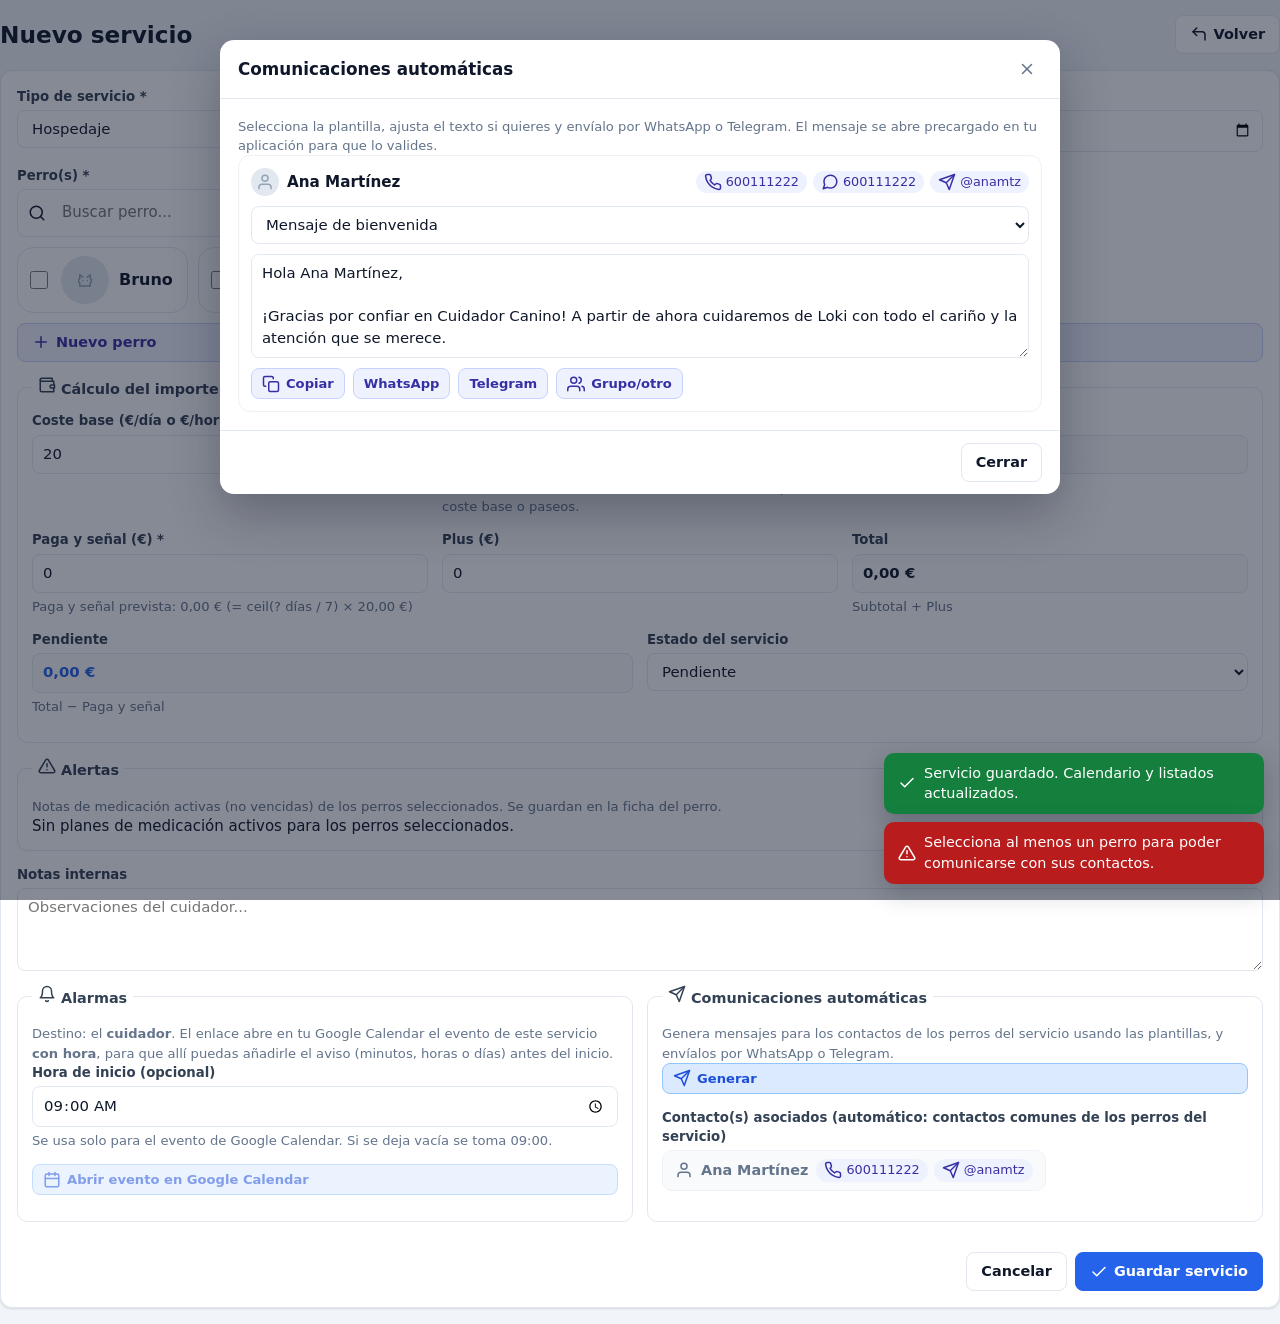
<file: app/tests/indexdb.test.html>
<!DOCTYPE html>
<html lang="es">
<head>
<meta charset="UTF-8">
<title>tests</title>
<link rel="stylesheet" href="../css/style.css">
</head>
<body>
<pre id="results"></pre>
<script>
  window.__CC_DB_NAME__ = 'cuidador_canino_test_db';
  window.App = { go: function () {}, refresh: function () {}, updateBrand: function () {} };
</script>
<script src="../js/calc.js"></script>
<script src="../js/db.js"></script>
<script src="../js/templates.js"></script>
<script src="../js/crypto.js"></script>
<script src="../js/store.js"></script>
<script src="../js/ui.js"></script>
<script src="../js/dogForm.js"></script>
<script src="../js/views/dashboard.js"></script>
<script src="../js/views/calendar.js"></script>
<script src="../js/views/dogs.js"></script>
<script src="../js/views/services.js"></script>
<script src="../js/views/settings.js"></script>
<script src="../js/views/reports.js"></script>
<script src="../js/views/plantillas.js"></script>
<script src="suite.js"></script>
<script>
'use strict';
var pre = document.getElementById('results');
window.addEventListener('unhandledrejection', function (e) {
  var r = e && e.reason;
  pre.textContent += '\nUNHANDLED: ' + ((r && (r.stack || r.message)) ? (r.stack || r.message) : String(r));
});
window.__runSuite().then(function (res) {
  pre.textContent = res.lines.join('\n');
  document.title = res.fails === 0 ? 'PASS' : 'FAIL';
}).catch(function (e) {
  pre.textContent = 'FATAL: ' + (e && e.stack ? e.stack : String(e));
  document.title = 'FAIL';
});
</script>
</body>
</html>
</file>
<file: app/css/style.css>
/* Cuidador Canino - Hoja de estilos */
:root {
  --primary: #2563eb;
  --primary-dark: #1d4ed8;
  --green: #16a34a;
  --red: #dc2626;
  --amber: #d97706;
  --bg: #f1f5f9;
  --card: #ffffff;
  --text: #0f172a;
  --muted: #64748b;
  --border: #e2e8f0;
  --soft-border: #eef2f7;
  --soft-bg: #f8fafc;
  --radius: 12px;
  --shadow: 0 1px 3px rgba(15, 23, 42, .08), 0 1px 2px rgba(15, 23, 42, .05);
  --font: system-ui, -apple-system, "Segoe UI", Roboto, "Helvetica Neue", Arial, sans-serif;
}

* { box-sizing: border-box; }

html, body { margin: 0; padding: 0; }

body {
  font-family: var(--font);
  background: var(--bg);
  color: var(--text);
  font-size: 15px;
  line-height: 1.45;
}

/* ---------- Barra superior ---------- */
#topbar {
  position: sticky;
  top: 0;
  z-index: 50;
  display: flex;
  align-items: center;
  gap: 12px;
  height: 56px;
  padding: 0 16px;
  background: var(--card);
  border-bottom: 1px solid var(--border);
}

.brand {
  display: flex;
  align-items: center;
  gap: 8px;
  font-weight: 800;
  font-size: 1.05rem;
  color: var(--primary);
  white-space: nowrap;
}

#logoImg {
  height: 34px;
  width: auto;
  border-radius: 8px;
  object-fit: contain;
}

#mainnav {
  display: flex;
  align-items: center;
  gap: 2px;
  flex: 1;
  overflow-x: auto;
}

.nav-btn {
  display: inline-flex;
  align-items: center;
  gap: 6px;
  padding: 8px 12px;
  border: none;
  border-radius: 8px;
  background: transparent;
  color: #475569;
  font: inherit;
  font-weight: 600;
  font-size: 0.9rem;
  cursor: pointer;
  white-space: nowrap;
}

.nav-btn:hover { background: var(--soft-bg); }
.nav-btn.active { background: #eef2ff; color: #3730a3; font-size: 1.05rem; }

.nav-toggle {
  display: none;
  background: transparent;
  border: none;
  color: var(--text);
  padding: 8px;
  border-radius: 8px;
  cursor: pointer;
}

/* ---------- Estado de Sincronización en Topbar ---------- */
.topbar-actions {
  display: flex;
  align-items: center;
  gap: 6px;
  margin-left: auto;
}
.nav-sync-btn {
  display: inline-flex;
  align-items: center;
  gap: 6px;
  padding: 6px 10px;
  font-size: 0.82rem;
  border-radius: 20px;
  background: var(--soft-bg);
  border: 1px solid var(--border);
  color: #475569;
  cursor: pointer;
  transition: all .2s ease;
}
.nav-sync-btn:hover {
  background: #e2e8f0;
}
.sync-dot {
  width: 8px;
  height: 8px;
  border-radius: 50%;
  display: inline-block;
  background: #94a3b8;
  transition: background .3s ease;
}
.sync-dot.sync-synced { background: #16a34a; box-shadow: 0 0 6px rgba(22, 163, 74, 0.4); }
.sync-dot.sync-syncing { background: #d97706; animation: syncPulse 1.2s infinite ease-in-out; }
.sync-dot.sync-offline { background: #94a3b8; }
.sync-dot.sync-error { background: #dc2626; box-shadow: 0 0 6px rgba(220, 38, 38, 0.4); }
.sync-dot.sync-unconfigured { background: #cbd5e1; }

@keyframes syncPulse {
  0% { transform: scale(0.9); opacity: 0.6; }
  50% { transform: scale(1.3); opacity: 1; }
  100% { transform: scale(0.9); opacity: 0.6; }
}

@media (max-width: 600px) {
  .nav-sync-btn .sync-label { display: none; }
  .nav-sync-btn { padding: 6px 8px; }
}

/* ---------- Iconos ---------- */
.ic {
  width: 18px;
  height: 18px;
  flex-shrink: 0;
}
.nav-btn .ic { width: 17px; height: 17px; }

/* ---------- Vista ---------- */
#view {
  max-width: 1200px;
  margin: 0 auto;
  padding: 20px 16px 60px;
  min-height: calc(100vh - 56px);
}

.view-head {
  display: flex;
  justify-content: space-between;
  align-items: center;
  gap: 12px;
  flex-wrap: wrap;
  margin-bottom: 16px;
}

.view-head h1 { margin: 0; font-size: 1.45rem; }
.view-sub { margin: 2px 0 0; color: var(--muted); }
.view-actions { display: flex; gap: 8px; flex-wrap: wrap; }

.view-loading, .view-error {
  padding: 60px 20px;
  text-align: center;
  color: var(--muted);
  font-size: 1.05rem;
}
.view-error { color: var(--red); }

/* ---------- Tarjetas ---------- */
.card {
  background: var(--card);
  border: 1px solid var(--border);
  border-radius: var(--radius);
  box-shadow: var(--shadow);
  padding: 16px;
  margin-bottom: 16px;
}

.cards-grid { display: grid; gap: 16px; }
.dash-grid { grid-template-columns: repeat(auto-fit, minmax(330px, 1fr)); }
.card-wide { grid-column: 1 / -1; }

.card h2 {
  display: flex;
  align-items: center;
  gap: 8px;
  margin: 0 0 12px;
  font-size: 1.05rem;
}
.card h3 { margin: 0 0 8px; }

/* ---------- Dashboard ---------- */
.dash-list { display: flex; flex-direction: column; gap: 8px; }
.dash-item {
  display: flex;
  align-items: center;
  justify-content: space-between;
  gap: 10px;
  flex-wrap: wrap;
  padding: 8px 10px;
  background: var(--soft-bg);
  border: 1px solid var(--soft-border);
  border-radius: 10px;
}
.dash-item-btn {
  width: 100%;
  text-align: left;
  font: inherit;
  color: inherit;
  cursor: pointer;
  transition: border-color 0.15s ease, background 0.15s ease;
}
.dash-item-btn:hover { border-color: var(--primary); background: var(--primary-soft, var(--soft-bg)); }
.dash-item-btn .dash-date { flex: 0 0 auto; }
.dash-dogs { display: flex; align-items: center; gap: 6px; flex-wrap: wrap; }
.dash-date { font-weight: 700; color: var(--primary); }
.dash-item-right { display: flex; }

.link-chip {
  display: inline-flex;
  align-items: center;
  gap: 6px;
  background: var(--card);
  border: 1px solid var(--border);
  border-radius: 999px;
  padding: 4px 10px;
  font: inherit;
  font-size: 0.82rem;
  color: #334155;
  cursor: pointer;
}
.link-chip:hover { border-color: var(--primary); color: var(--primary); }

/* ---------- Botones ---------- */
.btn {
  display: inline-flex;
  align-items: center;
  gap: 6px;
  padding: 8px 14px;
  border: 1px solid var(--border);
  border-radius: 8px;
  background: var(--card);
  color: var(--text);
  font: inherit;
  font-weight: 600;
  font-size: 0.9rem;
  cursor: pointer;
  transition: background .15s, border-color .15s;
}
.btn:hover { background: var(--soft-bg); }

.btn-primary { background: var(--primary); border-color: var(--primary); color: #fff; }
.btn-primary:hover { background: var(--primary-dark); }

.btn.disabled, .btn[aria-disabled="true"] { opacity: .55; cursor: not-allowed; pointer-events: none; }

.btn-danger { background: var(--red); border-color: var(--red); color: #fff; }
.btn-danger:hover { background: #b91c1c; }

.btn-soft { background: #eef2ff; border-color: #c7d2fe; color: #3730a3; }
.btn-soft:hover { background: #e0e7ff; }

.btn-sm { padding: 5px 10px; font-size: 0.82rem; }

.btn-pale { background: #dbeafe; border-color: #93c5fd; color: #1d4ed8; }
.btn-pale:hover { background: #bfdbfe; }

.icon-btn {
  display: inline-flex;
  align-items: center;
  justify-content: center;
  padding: 6px;
  border: none;
  border-radius: 7px;
  background: transparent;
  color: var(--muted);
  cursor: pointer;
}
.icon-btn:hover { background: var(--soft-bg); color: var(--text); }
.btn-danger-soft { color: var(--red); }
.btn-danger-soft:hover { background: #fef2f2; color: var(--red); }

.btn-stack { display: flex; gap: 8px; flex-wrap: wrap; }

/* ---------- Formularios ---------- */
.form-field { display: flex; flex-direction: column; }
.form-field[hidden] { display: none; }
/* El atributo hidden siempre oculta, por encima de los display de componentes
   (.behav-items es flex, .btn es inline-flex y lo anulaban: las listas nunca
   se minimizaban aunque llevaran hidden). */
[hidden] { display: none !important; }
.form-field > label {
  font-size: 0.83rem;
  font-weight: 700;
  margin-bottom: 4px;
  color: #334155;
}
/* Fila de 2 campos lado a lado (ej.: Fecha inicio + Fecha fin del evento) */
.form-row { display: grid; grid-template-columns: 1fr 1fr; gap: 12px; }
@media (max-width: 560px) {
  .form-row { grid-template-columns: 1fr; }
}

.input {
  width: 100%;
  padding: 8px 10px;
  border: 1px solid var(--border);
  border-radius: 8px;
  font: inherit;
  font-size: 0.93rem;
  background: var(--card);
  color: var(--text);
}
.input:focus {
  outline: none;
  border-color: var(--primary);
  box-shadow: 0 0 0 3px rgba(37, 99, 235, .12);
}
textarea.input { resize: vertical; min-height: 60px; }

input[type="color"].input { height: 42px; padding: 4px; cursor: pointer; }

.form-grid { display: grid; gap: 14px; margin-bottom: 14px; }
.form-grid-2 { grid-template-columns: repeat(2, 1fr); }
.form-grid-3 { grid-template-columns: repeat(3, 1fr); }

.align-end { justify-content: flex-end; }

.form-errors {
  background: #fef2f2;
  border: 1px solid #fecaca;
  color: #b91c1c;
  border-radius: 10px;
  padding: 10px 14px;
  margin-bottom: 14px;
}
.form-errors ul { margin: 6px 0 0 18px; padding: 0; }

.hint { color: var(--muted); font-size: 0.82rem; margin: 4px 0 0; }

.static-val {
  display: flex;
  align-items: center;
  min-height: 38px;
  padding: 8px 10px;
  background: var(--soft-bg);
  border: 1px solid var(--border);
  border-radius: 8px;
  font-weight: 700;
  font-size: 0.93rem;
}
.pend-val { color: var(--primary); }

/* Tabla mini (paseos del servicio) */
.table-mini th { font-size: 0.72rem; line-height: 1.15; white-space: nowrap; }
.table-mini th em { font-style: normal; font-weight: 600; color: var(--muted); }
.table-mini td { padding: 6px 8px; }
.table-mini .input { padding: 6px 8px; min-width: 0; }
.static-val.sm {
  display: flex;
  align-items: center;
  justify-content: flex-end;
  min-height: 32px;
  padding: 5px 8px;
  background: var(--soft-bg);
  border: 1px solid var(--border);
  border-radius: 6px;
  font-weight: 600;
  font-size: 0.82rem;
  white-space: nowrap;
}
#paseosBox td:first-child,
#paseosBox td:nth-child(3),
#paseosBox td:nth-child(6) { width: 84px; }

.fieldset {
  border: 1px solid var(--border);
  border-radius: 10px;
  padding: 12px 14px;
  margin: 14px 0;
}
.fieldset legend { font-weight: 700; font-size: 0.9rem; padding: 0 6px; color: #334155; }

.form-actions {
  display: flex;
  justify-content: flex-end;
  gap: 8px;
  margin-top: 16px;
  flex-wrap: wrap;
}

/* ---------- Fotos ---------- */
.avatar {
  display: inline-flex;
  align-items: center;
  justify-content: center;
  width: 40px;
  height: 40px;
  border-radius: 50%;
  overflow: hidden;
  background: #e2e8f0;
  color: #94a3b8;
  flex-shrink: 0;
}
.avatar img { width: 100%; height: 100%; object-fit: cover; }
.avatar-xl {
  width: 76px;
  height: 76px;
  border-radius: 14px;
  font-size: 1.7rem;
}
.avatar-preview {
  width: 176px;
  height: 176px;
  border-radius: 18px;
  font-size: 3.4rem;
  border: 1px solid #e2e8f0;
}

.photo-row { display: flex; align-items: center; gap: 16px; flex-wrap: wrap; }
.photo-actions { display: flex; flex-direction: column; gap: 8px; align-items: flex-start; }
.photo-field { margin-bottom: 14px; }
.photo-field > label { font-size: 0.83rem; font-weight: 700; margin-bottom: 4px; color: #334155; }

/* ---------- Tablas ---------- */
.table-wrap { overflow-x: auto; }

.table { width: 100%; border-collapse: collapse; }
.table th {
  text-align: left;
  font-size: 0.78rem;
  text-transform: uppercase;
  letter-spacing: .04em;
  color: var(--muted);
  padding: 8px 10px;
  border-bottom: 2px solid var(--border);
  white-space: nowrap;
}
.table td { padding: 9px 10px; border-bottom: 1px solid var(--soft-border); vertical-align: middle; }
.table tbody tr:hover { background: var(--soft-bg); }
.table tbody tr { cursor: pointer; }

.empty-cell {
  text-align: center;
  color: var(--muted);
  padding: 26px !important;
}

.total-row { font-weight: 700; background: var(--soft-bg) !important; }
.total-row td { border-bottom: none; }

.row-actions { display: flex; gap: 4px; justify-content: flex-end; align-items: center; }

.ta-r { text-align: right; }

.table-tools {
  display: flex;
  justify-content: space-between;
  align-items: center;
  gap: 10px;
  flex-wrap: wrap;
  margin: 10px 0;
}

.searchbox {
  display: flex;
  align-items: center;
  gap: 6px;
  border: 1px solid var(--border);
  border-radius: 8px;
  padding: 4px 10px;
  background: var(--card);
  min-width: 220px;
}
.searchbox input { border: none; outline: none; flex: 1; font: inherit; background: transparent; }

.filter-bar {
  display: flex;
  gap: 10px;
  align-items: center;
  flex-wrap: wrap;
  margin-bottom: 10px;
}
.filter-bar label { font-weight: 700; font-size: 0.9rem; }
.filter-bar select { width: auto; min-width: 150px; }

/* ---------- Indicadores ---------- */
.chip-dot {
  display: inline-block;
  width: 10px;
  height: 10px;
  border-radius: 50%;
}
.chip-blue { background: var(--primary); }
.chip-green { background: var(--green); }
.chip-red { background: var(--red); }

.badge {
  display: inline-block;
  padding: 2px 10px;
  border-radius: 999px;
  font-size: 0.74rem;
  font-weight: 700;
  white-space: nowrap;
}
.badge-pendiente { background: #fef3c7; color: #92400e; }
.badge-confirmado { background: #dbeafe; color: #1e40af; }
.badge-en_curso { background: #e0e7ff; color: #4338ca; }
.badge-finalizado { background: #dcfce7; color: #166534; }
.badge-cancelado { background: #fee2e2; color: #991b1b; }

.count-badge {
  display: inline-block;
  padding: 2px 10px;
  border-radius: 999px;
  font-size: 0.78rem;
  font-weight: 700;
  background: var(--primary);
  color: #fff;
  margin-left: 6px;
  vertical-align: middle;
}

.mini-bar {
  height: 6px;
  background: #e2e8f0;
  border-radius: 4px;
  margin-top: 4px;
  max-width: 190px;
}
.mini-bar i { display: block; height: 100%; background: var(--primary); border-radius: 4px; }

.th-var { text-align: center; }
.var-up { color: #16a34a; font-weight: 700; white-space: nowrap; }
.var-down { color: #dc2626; font-weight: 700; white-space: nowrap; }
.var-flat { color: var(--muted); font-weight: 700; white-space: nowrap; }

.chart-head { display: flex; align-items: center; gap: 10px; flex-wrap: wrap; }
.chart-controls { display: flex; gap: 16px; flex-wrap: wrap; margin: 10px 0; }
.chart-controls label { display: flex; flex-direction: column; gap: 4px; font-size: 0.8rem; color: var(--muted); font-weight: 700; text-transform: uppercase; letter-spacing: .04em; }
.chart-controls small { text-transform: none; font-weight: 400; letter-spacing: 0; }
.chart-controls select { width: auto; min-width: 170px; }
.line-wrap { overflow-x: auto; }
.line-wrap canvas { width: 100%; height: auto; display: block; min-width: 560px; }

/* ---------- Calendario ---------- */
.cal-card { padding: 0; overflow: hidden; }

.cal-toolbar {
  display: flex;
  align-items: center;
  justify-content: space-between;
  gap: 10px;
  flex-wrap: wrap;
  padding: 12px 16px;
  border-bottom: 1px solid var(--border);
}
.cal-title { margin: 0; font-size: 1.1rem; }
.cal-nav { display: flex; gap: 4px; }
.cal-legend { display: flex; gap: 14px; font-size: 0.8rem; color: var(--muted); flex-wrap: wrap; }
.cal-legend span { display: inline-flex; align-items: center; gap: 5px; }
.legend-dot { width: 10px; height: 10px; border-radius: 3px; display: inline-block; }
.dot-blue { background: var(--primary); }
.dot-green { background: var(--green); }
.dot-red { background: var(--red); }

.cal-dow {
  display: grid;
  grid-template-columns: repeat(7, 1fr);
  background: var(--soft-bg);
  border-bottom: 1px solid var(--border);
}
.cal-dow-cell {
  text-align: center;
  font-weight: 700;
  color: var(--muted);
  font-size: 0.78rem;
  padding: 8px 0;
  text-transform: uppercase;
}

.cal-week { position: relative; border-bottom: 1px solid var(--soft-border); }
.cal-week:last-child { border-bottom: none; }

.cal-cells { display: grid; grid-template-columns: repeat(7, 1fr); }

.cal-cell {
  position: relative;
  height: 84px;
  max-height: 84px;
  overflow: hidden;
  padding: 26px 4px 4px;
  border-right: 1px solid var(--soft-border);
}
.cal-cell:last-child { border-right: none; }
.cal-cell-out { color: #cbd5e1; }

.cal-daynum {
  position: absolute;
  top: 3px;
  left: 4px;
  z-index: 2;
  display: inline-flex;
  align-items: center;
  justify-content: center;
  width: 22px;
  height: 22px;
  border-radius: 50%;
  font-size: 0.8rem;
  font-weight: 600;
}
.cal-cell-today .cal-daynum { background: var(--primary); color: #fff; font-weight: 700; }

.cal-bars { position: absolute; top: 26px; left: 0; right: 0; z-index: 1; }

.cal-bar {
  position: absolute;
  height: 20px;
  border: none;
  border-radius: 4px;
  color: #fff;
  font-size: 0.72rem;
  font-weight: 600;
  line-height: 20px;
  padding: 0 8px 0 26px;
  cursor: pointer;
  text-align: left;
  overflow: hidden;
  white-space: nowrap;
  box-shadow: 0 1px 2px rgba(0, 0, 0, .18);
}
.cal-bar-label { pointer-events: none; }

.bar-blue { background: #2563eb; }
.bar-blue:hover { background: #1d4ed8; }
.bar-green { background: #16a34a; }
.bar-green:hover { background: #15803d; }
.bar-red { background: #dc2626; }
.bar-red:hover { background: #b91c1c; }

.cal-bar[data-tipo="evento"] {
  padding-left: 8px;
  color: #1f2937;
}
.cal-bar[data-tipo="evento"]:hover { filter: brightness(0.94); }

/* ---------- Perros / checkboxes ---------- */
.dog-check-list { display: flex; flex-wrap: wrap; gap: 10px; margin-bottom: 10px; }
.dog-searchbox { margin-bottom: 10px; max-width: 420px; }

.dog-check {
  display: inline-flex;
  align-items: center;
  gap: 10px;
  border: 1px solid var(--border);
  border-radius: 16px;
  padding: 8px 14px 8px 8px;
  cursor: pointer;
  font-size: 1rem;
  background: var(--card);
}
.dog-check:hover { border-color: var(--primary); }
.dog-check input { accent-color: var(--primary); width: 18px; height: 18px; }
.dog-check .avatar { width: 48px; height: 48px; font-size: 1.3rem; }
.dog-check-name { font-weight: 600; }
.dog-check-inactive { opacity: 0.55; }
.dog-check em { color: var(--muted); font-size: 0.75rem; }

.contact-row {
  display: flex;
  gap: 10px;
  align-items: flex-start;
  padding: 12px;
  border: 1px dashed var(--border);
  border-radius: 10px;
  margin-bottom: 8px;
  background: var(--soft-bg);
}
.contact-fields {
  display: grid;
  grid-template-columns: repeat(auto-fit, minmax(150px, 1fr));
  gap: 10px;
  flex: 1;
}
.contact-row > .icon-btn { margin-top: 26px; }

.contacts-chip-list { display: flex; flex-direction: column; gap: 6px; }
.contact-chip {
  display: flex;
  align-items: center;
  gap: 8px;
  flex-wrap: wrap;
  width: fit-content;
  background: var(--soft-bg);
  border: 1px solid var(--soft-border);
  border-radius: 10px;
  padding: 8px 12px;
  color: var(--muted);
  font: inherit;
  font-size: 0.9rem;
  text-align: left;
  cursor: pointer;
}
.contact-chip:hover { border-color: var(--primary); color: var(--primary); background: var(--card); }
.ct-chips { display: inline-flex; gap: 6px; flex-wrap: wrap; }
.ct-chip {
  display: inline-flex;
  align-items: center;
  gap: 4px;
  font-size: 0.8rem;
  background: #eef2ff;
  color: #3730a3;
  border-radius: 999px;
  padding: 2px 8px;
}

/* ---------- Comunicaciones automáticas ---------- */
.comms-card {
  border: 1px solid var(--soft-border);
  border-radius: 12px;
  padding: 12px;
  display: flex;
  flex-direction: column;
  gap: 10px;
  background: var(--card);
}
.comms-head {
  display: flex;
  align-items: center;
  gap: 8px;
  flex-wrap: wrap;
  font-size: 0.95rem;
}
.comms-head .ct-chips { margin-left: auto; }
.comms-actions {
  display: flex;
  gap: 8px;
  flex-wrap: wrap;
}

/* ---------- Plantillas ---------- */
.template-grid {
  display: grid;
  grid-template-columns: repeat(auto-fill, minmax(280px, 1fr));
  gap: 12px;
}
.template-card {
  border: 1px solid var(--border);
  border-radius: 10px;
  padding: 14px;
  display: flex;
  flex-direction: column;
  gap: 8px;
}
.template-card h3 { display: flex; align-items: center; gap: 6px; font-size: 0.98rem; }
.tpl-preview {
  color: var(--muted);
  font-size: 0.84rem;
  display: -webkit-box;
  -webkit-line-clamp: 3;
  -webkit-box-orient: vertical;
  overflow: hidden;
  margin: 0;
}
.tpl-view {
  white-space: pre-wrap;
  background: var(--soft-bg);
  border: 1px solid var(--border);
  border-radius: 8px;
  padding: 12px;
  margin: 0;
  font-family: inherit;
  font-size: 0.92rem;
}
.var-chips { display: flex; flex-wrap: wrap; gap: 6px; }
.chip-btn {
  border: 1px solid #c7d2fe;
  background: #eef2ff;
  color: #3730a3;
  border-radius: 999px;
  padding: 4px 10px;
  font-size: 0.78rem;
  cursor: pointer;
}
.chip-btn:hover { background: #e0e7ff; }

/* ---------- Modales ---------- */
#modal-root { position: relative; z-index: 100; }
.modal-overlay {
  position: fixed;
  inset: 0;
  background: rgba(15, 23, 42, .5);
  display: flex;
  align-items: flex-start;
  justify-content: center;
  padding: 40px 16px;
  overflow: auto;
  opacity: 0;
  transition: opacity .18s;
}
.modal-overlay.show { opacity: 1; }
.modal-box {
  background: var(--card);
  border-radius: 14px;
  width: 100%;
  max-width: 560px;
  box-shadow: 0 20px 50px rgba(15, 23, 42, .3);
  transform: translateY(10px);
  transition: transform .18s;
}
.modal-overlay.show .modal-box { transform: none; }
.modal-sm { max-width: 430px; }
.modal-lg { max-width: 840px; }

.modal-header {
  display: flex;
  justify-content: space-between;
  align-items: center;
  padding: 14px 18px;
  border-bottom: 1px solid var(--border);
}
.modal-header h3 { margin: 0; font-size: 1.05rem; }
.modal-body { padding: 18px; }
.modal-body p:first-child { margin-top: 0; }
.modal-footer {
  padding: 12px 18px;
  border-top: 1px solid var(--border);
  display: flex;
  justify-content: flex-end;
  gap: 8px;
  flex-wrap: wrap;
}

/* ---------- Toasts ---------- */
#toast-root {
  position: fixed;
  bottom: 16px;
  right: 16px;
  z-index: 200;
  display: flex;
  flex-direction: column;
  gap: 8px;
  align-items: flex-end;
}
.toast {
  display: flex;
  align-items: center;
  gap: 8px;
  background: #0f172a;
  color: #fff;
  padding: 10px 14px;
  border-radius: 10px;
  box-shadow: 0 8px 24px rgba(15, 23, 42, .25);
  opacity: 0;
  transform: translateY(10px);
  transition: all .25s;
  max-width: 380px;
  font-size: 0.9rem;
}
.toast.show { opacity: 1; transform: none; }
.toast-success { background: #15803d; }
.toast-error { background: #b91c1c; }
.toast-warning { background: #b45309; }
.toast-info { background: #1d4ed8; }

/* ---------- Informes: ordenación y gráficas ---------- */
th.sortable { cursor: pointer; user-select: none; }
th.sort-asc::after { content: ' ▲'; font-size: 0.7em; }
th.sort-desc::after { content: ' ▼'; font-size: 0.7em; }

.pie-flex { display: flex; align-items: center; gap: 24px; flex-wrap: wrap; }
.pie-legend { list-style: none; padding: 0; margin: 0; display: flex; flex-direction: column; gap: 8px; font-size: 0.9rem; }
.pie-legend .swatch { display: inline-block; width: 12px; height: 12px; border-radius: 4px; margin-right: 6px; vertical-align: -1px; }

.capt-sin { margin-top: 14px; padding-top: 12px; border-top: 1px solid var(--border); }
.capt-sin h3 { font-size: 0.85rem; margin: 0 0 8px; display: flex; align-items: center; gap: 6px; color: var(--text); }
.capt-sin-names { display: flex; flex-wrap: wrap; gap: 6px; }
.capt-sin-names a.badge { text-decoration: none; cursor: pointer; border: 1px solid var(--border); }
.capt-sin-names a.badge:hover { background: var(--primary); color: #fff; border-color: var(--primary); }

/* ---------- Comportamientos del perro ---------- */
.behav-grid { display: grid; grid-template-columns: repeat(auto-fill, minmax(230px, 1fr)); gap: 16px; margin-top: 6px; }
.behav-col { display: flex; flex-direction: column; gap: 4px; }
.behav-col h4 { margin: 0 0 6px; font-size: 0.82rem; color: var(--primary); }
.chk { display: flex; align-items: flex-start; gap: 6px; font-size: 0.86rem; cursor: pointer; }

.fallecido-row {
  display: flex;
  align-items: center;
  gap: 10px;
  margin-top: 4px;
}
.fallecido-row .input { flex: 1; }
.fallecido-row .chk { white-space: nowrap; }

.behav-group {
  border: 1px solid var(--border);
  border-radius: 10px;
  padding: 12px;
  margin-bottom: 12px;
  background: var(--card);
}
.behav-group-head { display: flex; align-items: center; gap: 8px; margin-bottom: 10px; }
.behav-group-head .input { flex: 1; font-weight: 700; }
.behav-items { display: flex; flex-direction: column; gap: 6px; margin-bottom: 8px; }
.behav-item-row { display: flex; align-items: center; gap: 8px; }
.behav-item-row [data-item-texto] { flex: 1; }
.behav-item-row [data-item-grupo] { width: 200px; flex-shrink: 0; }
@media (max-width: 600px){
  .behav-item-row{ flex-wrap: nowrap; gap:6px; }
  .behav-item-row [data-item-texto]{ flex:1; min-width:0; }
  .behav-group-head{ gap:6px; }
}
.behav-move { display: flex; flex-direction: column; gap: 2px; flex-shrink: 0; }
.behav-move .icon-btn { width: 24px; height: 20px; padding: 0; }

.capt-row { display: flex; align-items: center; gap: 8px; margin-bottom: 6px; }
.capt-row .input { flex: 1; }

.note-editable { min-height: 90px; overflow-y: auto; }
.note-editable:focus { outline: none; border-color: var(--primary); box-shadow: 0 0 0 3px rgba(37, 99, 235, .12); }
.note-editable:empty:before { content: attr(data-placeholder); color: #94a3b8; pointer-events: none; }
.note-editable strong { color: var(--primary); }

/* ---------- Responsive ---------- */
@media (max-width: 860px) {
  .nav-toggle { display: inline-flex; }
  #mainnav {
    display: none;
    position: fixed;
    top: 56px;
    left: 0;
    right: 0;
    flex-direction: column;
    align-items: stretch;
    background: var(--card);
    border-bottom: 1px solid var(--border);
    padding: 8px;
    box-shadow: 0 10px 24px rgba(15, 23, 42, .12);
  }
  #mainnav.open { display: flex; }
  .nav-btn { justify-content: flex-start; }

  .form-grid-2, .form-grid-3 { grid-template-columns: 1fr; }
  .contact-fields { grid-template-columns: 1fr; }
  .dash-grid { grid-template-columns: 1fr; }
  .contact-row { flex-direction: column; }
  .contact-row > .icon-btn { align-self: flex-end; margin-top: 0; }
}

/* ---------- Puerta de autenticación (contraseña maestra) ---------- */
.auth-gate {
  position: fixed;
  inset: 0;
  z-index: 2000;
  background: rgba(15, 23, 42, .55);
  display: flex;
  align-items: center;
  justify-content: center;
  padding: 16px;
}
.auth-card {
  width: 100%;
  max-width: 420px;
  background: var(--card);
  border: 1px solid var(--border);
  border-radius: 14px;
  box-shadow: 0 24px 60px rgba(15, 23, 42, .28);
  padding: 24px;
}
.auth-card h2 { margin: 0 0 14px; font-size: 1.05rem; display: flex; align-items: center; gap: 8px; }
.auth-warn {
  margin: 0 0 14px;
  padding: 10px 12px;
  border-radius: 10px;
  background: #fef3c7;
  border: 1px solid #fde68a;
  color: #78350f;
  font-size: .86rem;
  line-height: 1.45;
}
.auth-err {
  margin: 8px 0;
  padding: 8px 10px;
  border-radius: 8px;
  background: var(--danger-bg, #fee2e2);
  color: var(--danger, #b91c1c);
  font-size: .85rem;
}
.nav-lock { margin-left: auto; }

.progress {
  margin: 10px 0;
  height: 8px;
  border-radius: 99px;
  background: var(--soft-bg);
  overflow: hidden;
}
.progress-bar {
  height: 100%;
  border-radius: 99px;
  background: var(--primary);
  transition: width .2s ease;
}

/* ---------- Alertas de medicación (formulario de servicio) ---------- */
#alertasList { display: flex; flex-direction: column; gap: 10px; }
#alertasList .alerta-item + .alerta-item { margin-top: 2px; }
.alerta-item {
  border: 1px solid var(--border);
  border-left: 3px solid var(--amber);
  border-radius: 10px;
  background: #fffbeb;
  padding: 8px 12px;
}
.alerta-dog { margin-bottom: 6px; font-weight: 700; }
.alerta-dog a {
  display: inline-flex;
  align-items: center;
  gap: 8px;
  color: var(--primary);
  text-decoration: none;
}
.alerta-dog a:hover { text-decoration: underline; }
.alerta-text {
  margin: 0;
  font-size: .9rem;
  line-height: 1.5;
  color: var(--text);
}
.alerta-text strong { color: #92400e; }

/* ---------- Impresión ---------- */
@media print {
  body { background: #fff; }
  #topbar, #navToggle, #modal-root, #toast-root, .view-actions, .no-print,
  .filter-bar, .table-tools, .btn { display: none !important; }
  #view { max-width: 100%; padding: 0; }
  .card { border: none; box-shadow: none; padding: 8px 0; }
  .print-area { break-inside: avoid; }
  .table td, .table th { border-bottom: 1px solid #ccc; }
}
</file>
